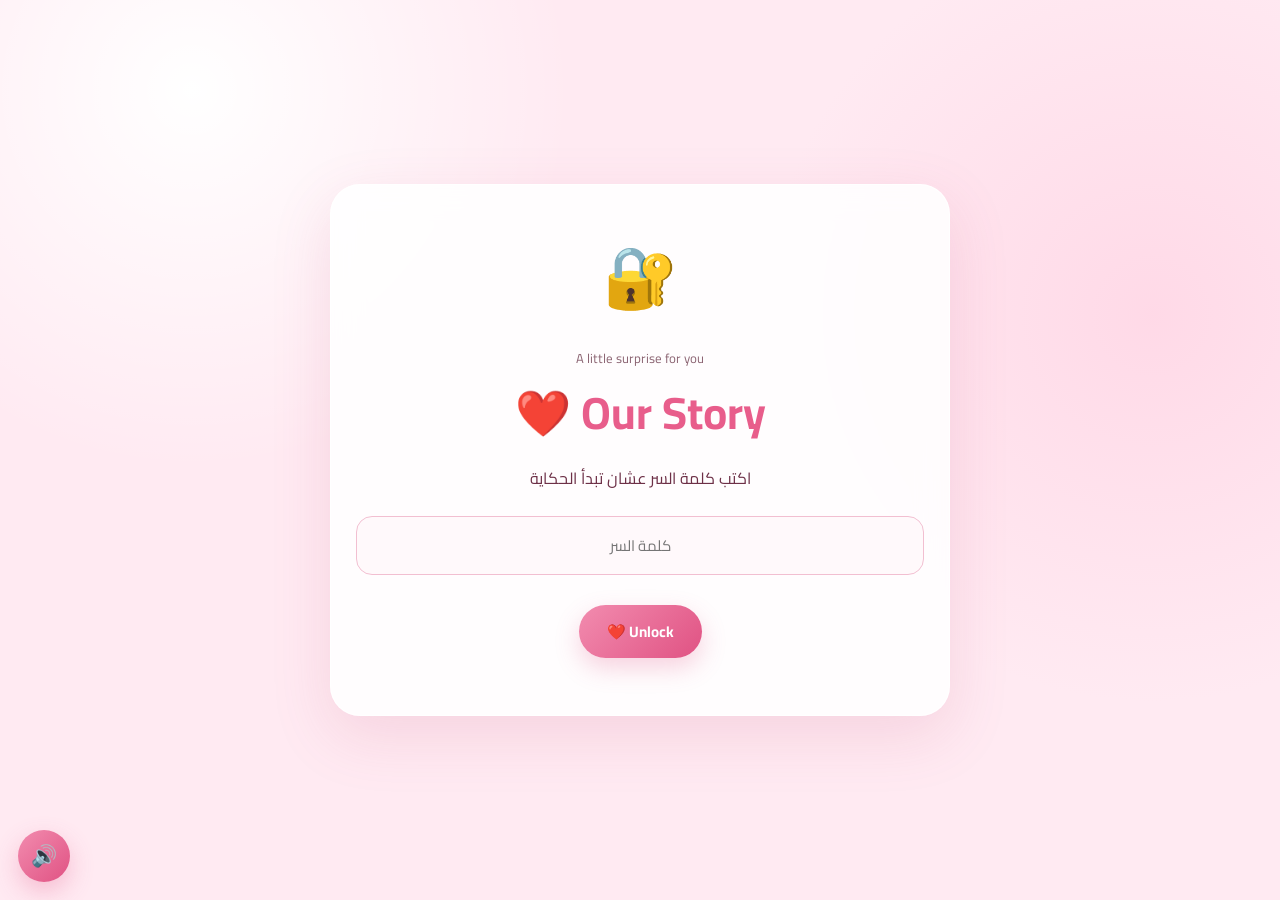
<file: index.html>
<!DOCTYPE html>
<html lang="ar" dir="rtl">

<head>

    <meta charset="UTF-8">

    <meta
        name="viewport"
        content="width=device-width, initial-scale=1.0"
    >

    <title>Our Story ❤️</title>

    <link
        rel="preconnect"
        href="https://fonts.googleapis.com"
    >

    <link
        rel="preconnect"
        href="https://fonts.gstatic.com"
        crossorigin
    >

    <link
        href="https://fonts.googleapis.com/css2?family=Cairo:wght@400;600;700;800&display=swap"
        rel="stylesheet"
    >

    <link
        rel="stylesheet"
        href="style.css"
    >

</head>


<body>


<!-- ================= Floating Hearts ================= -->

<div id="hearts"></div>


<!-- ================= Music ================= -->

<audio
    id="bgMusic"
    src="assets/music/song.mp3"
    loop
    preload="auto">
</audio>


<!-- ================= Website ================= -->

<main id="app">


    <!-- ================= Unlock ================= -->

    <section
        class="page active"
        id="unlockPage"
    >

        <div class="card center">

            <div class="lock">
                🔐
            </div>

            <span class="eyebrow">
                A little surprise for you
            </span>

            <h1>
                Our Story ❤️
            </h1>

            <p>
                اكتب كلمة السر عشان تبدأ الحكاية
            </p>

            <input
                type="password"
                id="password"
                placeholder="كلمة السر"
            >

            <button
                class="btn"
                id="unlockButton"
            >
                Unlock ❤️
            </button>

            <small id="error"></small>

        </div>

    </section>



    <!-- ================= Message ================= -->

    <section
        class="page"
        id="messagePage"
    >

        <div class="card center">

            <span class="number">
                MESSAGE
            </span>

            <h1>
                رسالة ليك 💌
            </h1>

            <div class="message-text">

    <p>
        يمكن الكلام مش هيقدر يوصف كل اللي جوايا،
        بس الذكريات دي بتحكي جزء صغير من حكاية غالية عندي. ❤️

        خلينا نفتكرها سوا...
    </p>

            </div>

            <button
                class="btn next"
                data-next="memory1Page"
            >
                نبدأ الذكريات ❤️
            </button>

        </div>

    </section>



    <!-- ================= Memory 1 ================= -->
<!-- ================= Memory 1 ================= -->

<section
    class="page"
    id="memory1Page"
>

    <div class="memory">

        <span class="number">
            MEMORY 01 / 04
        </span>

        <h1>
            أول ذكرى ❤️
        </h1>

        <div class="memory-box">

            <p>
                يمكن دي كانت مجرد لحظة عادية في وقتها،
                لكن مع الوقت بقت من اللحظات اللي ليها مكان خاص عندي.

                من هنا بدأت ذكريات كتير،
                ومع كل لحظة جديدة كنت باكتشف
                إن وجودك في حياتي بقى له معنى كبير. ❤️
            </p>

        </div>

        <button
            class="btn next"
            data-next="memory2Page"
        >
            التالي ❤️
        </button>

    </div>

</section>



<!-- ================= Memory 2 ================= -->

<section
    class="page"
    id="memory2Page"
>

    <div class="memory">

        <span class="number">
            MEMORY 02 / 04
        </span>

        <h1>
            التفاصيل الصغيرة 💕
        </h1>

        <div class="memory-box">

            <p>
                أجمل حاجة في الذكريات مش دايمًا بتكون
                في الأحداث الكبيرة...

                أوقات أبسط التفاصيل هي اللي بتفضل في بالنا،
                كلمة، ضحكة، موقف صغير،
                أو حتى لحظة عادية جدًا
                بس كانت حلوة عشان كنت موجودة فيها. 💕
            </p>

        </div>

        <button
            class="btn next"
            data-next="memory3Page"
        >
            التالي ❤️
        </button>

    </div>

</section>



<!-- ================= Memory 3 ================= -->

<section
    class="page"
    id="memory3Page"
>

    <div class="memory">

        <span class="number">
            MEMORY 03 / 04
        </span>

        <h1>
            لحظة مميزة 💗
        </h1>

        <div class="memory-box">

            <p>
                في لحظات معينة مهما الوقت يعدي،
                بتفضل زي ما هي في الذاكرة.

                واللحظة دي واحدة من اللحظات
                اللي كل ما أفتكرها أبتسم،
                لأنها ببساطة كانت من أجمل الحاجات
                اللي حصلتلي. 💗
            </p>

        </div>

        <button
            class="btn next"
            data-next="memory4Page"
        >
            التالي ❤️
        </button>

    </div>

</section>



<!-- ================= Memory 4 ================= -->

<section
    class="page"
    id="memory4Page"
>

    <div class="memory">

        <span class="number">
            MEMORY 04 / 04
        </span>

        <h1>
            قبل النهاية 💖
        </h1>

        <div class="memory-box">

            <p>
                وأنا بفتكر كل اللي فات،
                بكتشف إن أجمل حاجة مش ذكرى واحدة بعينها...

                لكن كل التفاصيل اللي اتجمعت مع بعض
                وعملت حكاية كاملة،
                حكاية أتمنى تفضل دايمًا
                من أجمل الحكايات اللي نفتكرها. ❤️
            </p>

        </div>

        <button
            class="btn next"
            data-next="videoPage"
        >
            نشوف الفيديو 🎬
        </button>

    </div>

</section>


    <!-- ================= Video ================= -->

    <section
        class="page"
        id="videoPage"
    >

        <div class="card center">

            <span class="number">
                OUR VIDEO
            </span>

            <h1>
                وأخيرًا... 🎬
            </h1>

            <div class="video-box">

                <video
                    id="storyVideo"
                    controls
                    playsinline
                    preload="metadata"
                >

                    <source
                        src="assets/videos/video.mp4"
                        type="video/mp4"
                    >

                    المتصفح لا يدعم تشغيل الفيديو.

                </video>

                <div class="video-placeholder">

                    🎬

                    <span>
                        ضع الفيديو هنا
                    </span>

                </div>

            </div>

            <button
                class="btn next"
                data-next="finalPage"
            >
                النهاية ❤️
            </button>

        </div>

    </section>



    <!-- ================= Final ================= -->

    <section
        class="page"
        id="finalPage"
    >

        <div class="card center">

            <div class="big-heart">
                ♥
            </div>

            <span class="number">
                THE END
            </span>

            <h1>
                ولسه الحكاية مكملة ❤️
            </h1>

            <p>
                ... 
            </p>

            <p class="signature">
                With love, always 💗
            </p>

        </div>

    </section>


</main>


<script src="script.js"></script>

</body>

</html>
</file>
<file: style.css>
* {
    box-sizing: border-box;
    margin: 0;
    padding: 0;
}

:root {
    --bg: #ffeaf2;
    --card: rgba(255,255,255,.88);
    --pink: #e85d8b;
    --pink-dark: #d94d7c;
    --dark: #6d3047;
    --muted: #8c6573;
}

html,
body {
    width: 100%;
    min-height: 100%;
}

body {
    font-family: "Cairo", sans-serif;
    color: var(--dark);
    overflow: hidden;

    background:
        radial-gradient(
            circle at 15% 10%,
            #ffffff,
            transparent 28%
        ),
        radial-gradient(
            circle at 90% 35%,
            rgba(255,197,218,.45),
            transparent 30%
        ),
        var(--bg);
}


/* ================= Hearts ================= */

#hearts {
    position: fixed;
    inset: 0;
    overflow: hidden;
    pointer-events: none;
    z-index: 0;
}

.heart {
    position: absolute;
    bottom: -40px;
    animation: heartUp linear forwards;
    opacity: .6;
}

@keyframes heartUp {

    0% {
        transform:
            translateY(0)
            rotate(0);
        opacity: 0;
    }

    10% {
        opacity: .6;
    }

    100% {
        transform:
            translateY(-110vh)
            rotate(25deg);
        opacity: 0;
    }
}


/* ================= App ================= */

#app {
    position: relative;
    z-index: 1;
    width: 100%;
    min-height: 100vh;
}


/* ================= Pages ================= */

.page {
    position: absolute;

    inset: 0;

    width: 100%;
    min-height: 100vh;

    padding: 20px;

    display: flex;
    align-items: center;
    justify-content: center;

    opacity: 0;
    visibility: hidden;

    transform:
        translateX(60px)
        scale(.97);

    transition:
        opacity .6s ease,
        transform .6s ease,
        visibility .6s;

    overflow-y: auto;
}

.page.active {

    opacity: 1;

    visibility: visible;

    transform:
        translateX(0)
        scale(1);
}


/* ================= Card ================= */

.card {

    width: min(100%, 620px);

    padding: 35px 25px;

    border-radius: 30px;

    background:
        var(--card);

    border:
        1px solid
        rgba(255,255,255,.9);

    box-shadow:
        0 20px 60px
        rgba(196,78,120,.15);

    backdrop-filter:
        blur(15px);

    -webkit-backdrop-filter:
        blur(15px);
}

.center {
    text-align: center;
}


/* ================= Text ================= */

h1 {

    color:
        var(--pink);

    font-size:
        clamp(30px,7vw,45px);

    line-height:
        1.3;

    margin:
        12px 0 20px;
}

p {

    font-size:
        16px;

    line-height:
        2;
}

.eyebrow {

    color:
        var(--muted);

    font-size:
        13px;
}

.number {

    display:
        block;

    color:
        #bd728b;

    font-size:
        12px;

    letter-spacing:
        2px;
}


/* ================= Unlock ================= */

.lock {

    font-size:
        60px;

    margin-bottom:
        10px;
}

input {

    width:
        100%;

    padding:
        14px 18px;

    margin:
        22px 0 10px;

    border:
        1px solid
        #f2bfd1;

    border-radius:
        16px;

    outline:
        none;

    background:
        #fff9fb;

    text-align:
        center;

    font-family:
        inherit;

    font-size:
        15px;
}

input:focus {

    border-color:
        var(--pink);

    box-shadow:
        0 0 0 4px
        rgba(232,93,139,.08);
}

#error {

    display:
        block;

    min-height:
        22px;

    color:
        #d34b72;

    font-size:
        12px;
}


/* ================= Buttons ================= */

.btn {

    border:
        none;

    border-radius:
        999px;

    padding:
        12px 28px;

    margin-top:
        20px;

    background:
        linear-gradient(
            135deg,
            #f28caf,
            #e05283
        );

    color:
        white;

    font-family:
        inherit;

    font-size:
        15px;

    font-weight:
        700;

    cursor:
        pointer;

    box-shadow:
        0 10px 25px
        rgba(224,82,131,.25);

    transition:
        .25s;
}

.btn:hover {

    transform:
        translateY(-2px);
}

.btn:active {

    transform:
        scale(.97);
}


/* ================= Message ================= */

.message-text {

    max-width:
        520px;

    margin:
        auto;
}

.message-text p {

    white-space:
        pre-line;
}


/* ================= Memories ================= */

.memory {

    width:
        min(100%, 620px);

    text-align:
        center;
}

.memory h1 {

    margin-bottom:
        18px;
}


/* ================= Memory Text Box ================= */

.memory-box {

    width:
        100%;

    max-width:
        520px;

    min-height:
        300px;

    margin:
        20px auto;

    padding:
        35px 25px;

    display:
        flex;

    align-items:
        center;

    justify-content:
        center;

    border-radius:
        28px;

    background:
        linear-gradient(
            135deg,
            rgba(255,255,255,.95),
            rgba(255,225,236,.9)
        );

    border:
        1px solid
        rgba(255,255,255,.9);

    box-shadow:
        0 20px 55px
        rgba(196,78,120,.15);
}

.memory-box p {

    color:
        #805769;

    font-size:
        17px;

    line-height:
        2.1;

    white-space:
        pre-line;
}


/* ================= Video ================= */

.video-box {

    position:
        relative;

    width:
        100%;

    border-radius:
        24px;

    overflow:
        hidden;

    background:
        #f8dce6;

    box-shadow:
        0 15px 45px
        rgba(196,78,120,.15);
}

.video-box video {

    display:
        block;

    width:
        100%;

    max-height:
        65vh;

    background:
        #000;

    border-radius:
        24px;
}

.video-placeholder {

    position:
        absolute;

    inset:
        0;

    display:
        flex;

    flex-direction:
        column;

    align-items:
        center;

    justify-content:
        center;

    gap:
        8px;

    color:
        #c68199;

    font-size:
        50px;

    pointer-events:
        none;
}

.video-placeholder span {

    font-size:
        14px;
}


/* ================= Final ================= */

.big-heart {

    color:
        #ed5f8d;

    font-size:
        90px;

    line-height:
        1;

    animation:
        pulse 1.4s
        ease-in-out
        infinite;
}

@keyframes pulse {

    50% {
        transform:
            scale(1.12);
    }
}

.signature {

    color:
        var(--pink);

    font-weight:
        800;

    margin-top:
        20px;
}


/* ================= Music Button ================= */

#musicButton {

    position:
        fixed;

    left:
        18px;

    bottom:
        18px;

    width:
        52px;

    height:
        52px;

    border:
        none;

    border-radius:
        50%;

    background:
        linear-gradient(
            135deg,
            #f28caf,
            #e05283
        );

    color:
        white;

    font-size:
        21px;

    cursor:
        pointer;

    z-index:
        9999;

    box-shadow:
        0 10px 25px
        rgba(224,82,131,.3);
}


/* ================= Mobile ================= */

@media (max-width: 500px) {

    .page {
        padding:
            15px;
    }

    .card {
        padding:
            28px 20px;
    }

    .memory {
        padding:
            10px 0;
    }

    .memory-box {

        min-height:
            260px;

        padding:
            28px 20px;
    }

    .memory-box p {

        font-size:
            15px;

        line-height:
            2;
    }

    .btn {
        font-size:
            14px;

        padding:
            10px 22px;
    }

    #musicButton {

        width:
            48px;

        height:
            48px;

        left:
            14px;

        bottom:
            14px;
    }
        }
</file>
